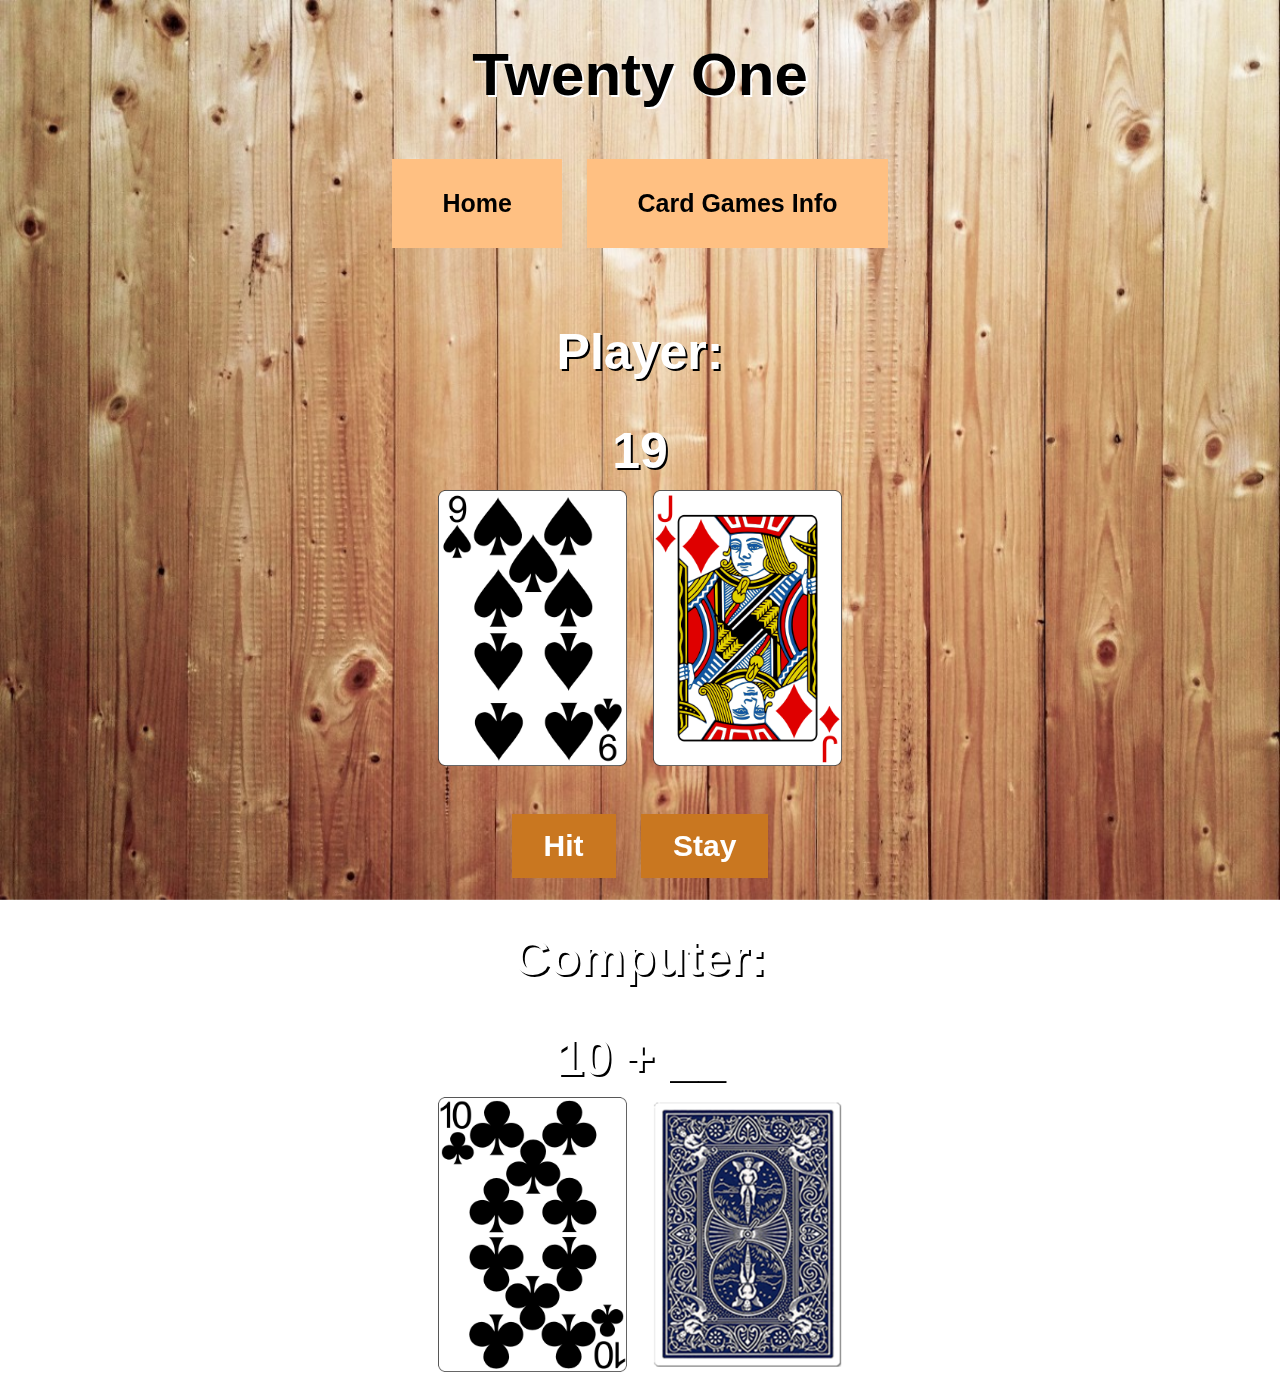
<file: Card Game Website/21.html>
<!DOCTYPE HTML>
<!-- Sabrina Li -->
<html>
	<head>
		<title></title>
		<link rel = "stylesheet" href = "all.css" />
		<link rel = "stylesheet" href = "21.css" />
		<style></style>
		<script src = "utilities.js"></script>
		<script src = "card deck.js"></script>
		<script>
			function initialize()
			{
				rndDeck = shuffleDeck(generateStandardDeck());
				playerCards = [];
				compCards = [];
				playerCards.push(rndDeck[0], rndDeck[1]);
				compCards.push(rndDeck[2], rndDeck[3]);
				deckIndex = 3;
				winner = "";
				compTurn = false;
				determinePoints("p");
				determinePoints("c");
				display();
			}
			
			function determinePoints(turn)
			{
				if (turn == "p")
				{
					playerPoints = 0;
					
					for (var i = 0; i < playerCards.length; i++)
					{
						if (playerCards[i].rank == 1)
							playerPoints += 11;
						else
						{
							if (playerCards[i].rank >= 11)
								playerPoints += 10;
							else
								playerPoints += playerCards[i].rank;
						}
					}
					
					for (var i = 0; i < playerCards.length; i++)
					{
						if (playerCards[i].rank == 1)
						{
							if (playerPoints > 21)
								playerPoints -= 10;
						}
					}
				}
				else
				{
					compPoints = 0;
					
					for (var i = 0; i < compCards.length; i++)
					{
						if (compCards[i].rank == 1)
							compPoints += 11;
						else
						{
							if (compCards[i].rank >= 11)
								compPoints += 10;
							else
								compPoints += compCards[i].rank;
						}
					}
					
					for (var i = 0; i < compCards.length; i++)
					{
						if (compCards[i].rank == 1)
						{
							if (compPoints > 21)
								compPoints -= 10;
						}
					}
				}					
			}
			
			function hit()
			{
				deckIndex++;
				if (!compTurn)
				{
					playerCards.push(rndDeck[deckIndex]);
					determinePoints("p");
					var cardImage = document.createElement("img");
					cardImage.src = "images/" + rndDeck[deckIndex].imgFile;
					cardImage.style.width = "15%";
					cardImage.style.margin = "10px";
					document.getElementById("playerDiv").appendChild(cardImage);
				}
				else
				{
					while (compPoints < 17)
					{
						deckIndex++;
						compCards.push(rndDeck[deckIndex]);
						determinePoints("c");
						var cardImage = document.createElement("img");
						cardImage.src = "images/" + rndDeck[deckIndex].imgFile;
						cardImage.style.width = "15%";
						cardImage.style.margin = "10px";
						document.getElementById("compDiv").appendChild(cardImage);
					}
				}
				
				determineWinner();
			}
			
			function stay()
			{
				compTurn = true;
				buttonDisplay();
				
				if (compPoints >= 17)
					determineWinner();
				else
					hit();
			}
			
			function buttonDisplay()
			{
				document.getElementById("hitOut").style.display = "none";
				document.getElementById("stayOut").style.display = "none";
			}
			
			function determineWinner()
			{
				if (playerPoints > 21)
				{
					winner = "You lose!";
					compTurn = true;
					buttonDisplay();
				}
				else
				{
					if (compTurn)
					{
						if (21 - playerPoints > 21 - compPoints)
							winner = "You lose!";
						else
							winner = "You win!";
						
						if (playerPoints == compPoints)
							winner = "Tie!";
						
						if (compPoints > 21)
							winner = "You win!";
					}
				}
					
				display();
			}
			
			function display()
			{
				document.getElementById(0).src = "images/" + playerCards[0].imgFile;
				document.getElementById(1).src = "images/" + playerCards[1].imgFile;
				document.getElementById(2).src = "images/" + compCards[0].imgFile;
				
				if (!compTurn)
				{
					document.getElementById(3).src = "images/0.png";
					document.getElementById("compSum").innerHTML = compCards[0].rank + " + __";
				}
				else
				{
					document.getElementById(3).src = "images/" + compCards[1].imgFile;
					document.getElementById("compSum").innerHTML = compPoints;
				}
				document.getElementById("winnerOut").innerHTML = winner;
				document.getElementById("playerSum").innerHTML = playerPoints;
			}
		</script>
	</head>
	<body onload = "initialize();">
		<img class = "bgrnd"  src = "images/bnd3.jpg"/>
		<h1>Twenty One</h1>
		<a href = "index.html">Home</a>
		<a href = "info.html">Card Games Info</a>
		<br />
		<br />
		<div id = "winnerOut"></div>
		<div id = "playerDiv">
			<h2>Player: </h2><span class = "point" id = "playerSum"></span>
			<br />
			<img class = "card" id = "0" src = ""/>
			<img class = "card" id = "1" src = ""/>
		</div>
		<br />
		<button class = "button" id = "hitOut" onclick = "hit();">Hit</button>
		<button class = "button" id = "stayOut" onclick = "stay();">Stay</button>
		<div id = "compDiv">
			<h2>Computer: </h2><span class = "point" id = "compSum"></span>
			<br />
			<img class = "card" id = "2" src = ""/>
			<img class = "card" id = "3" src = "images/0.png"/>
			<span id = "3.5" src = ""/>
		</div>
	</body>
</html>
</file>
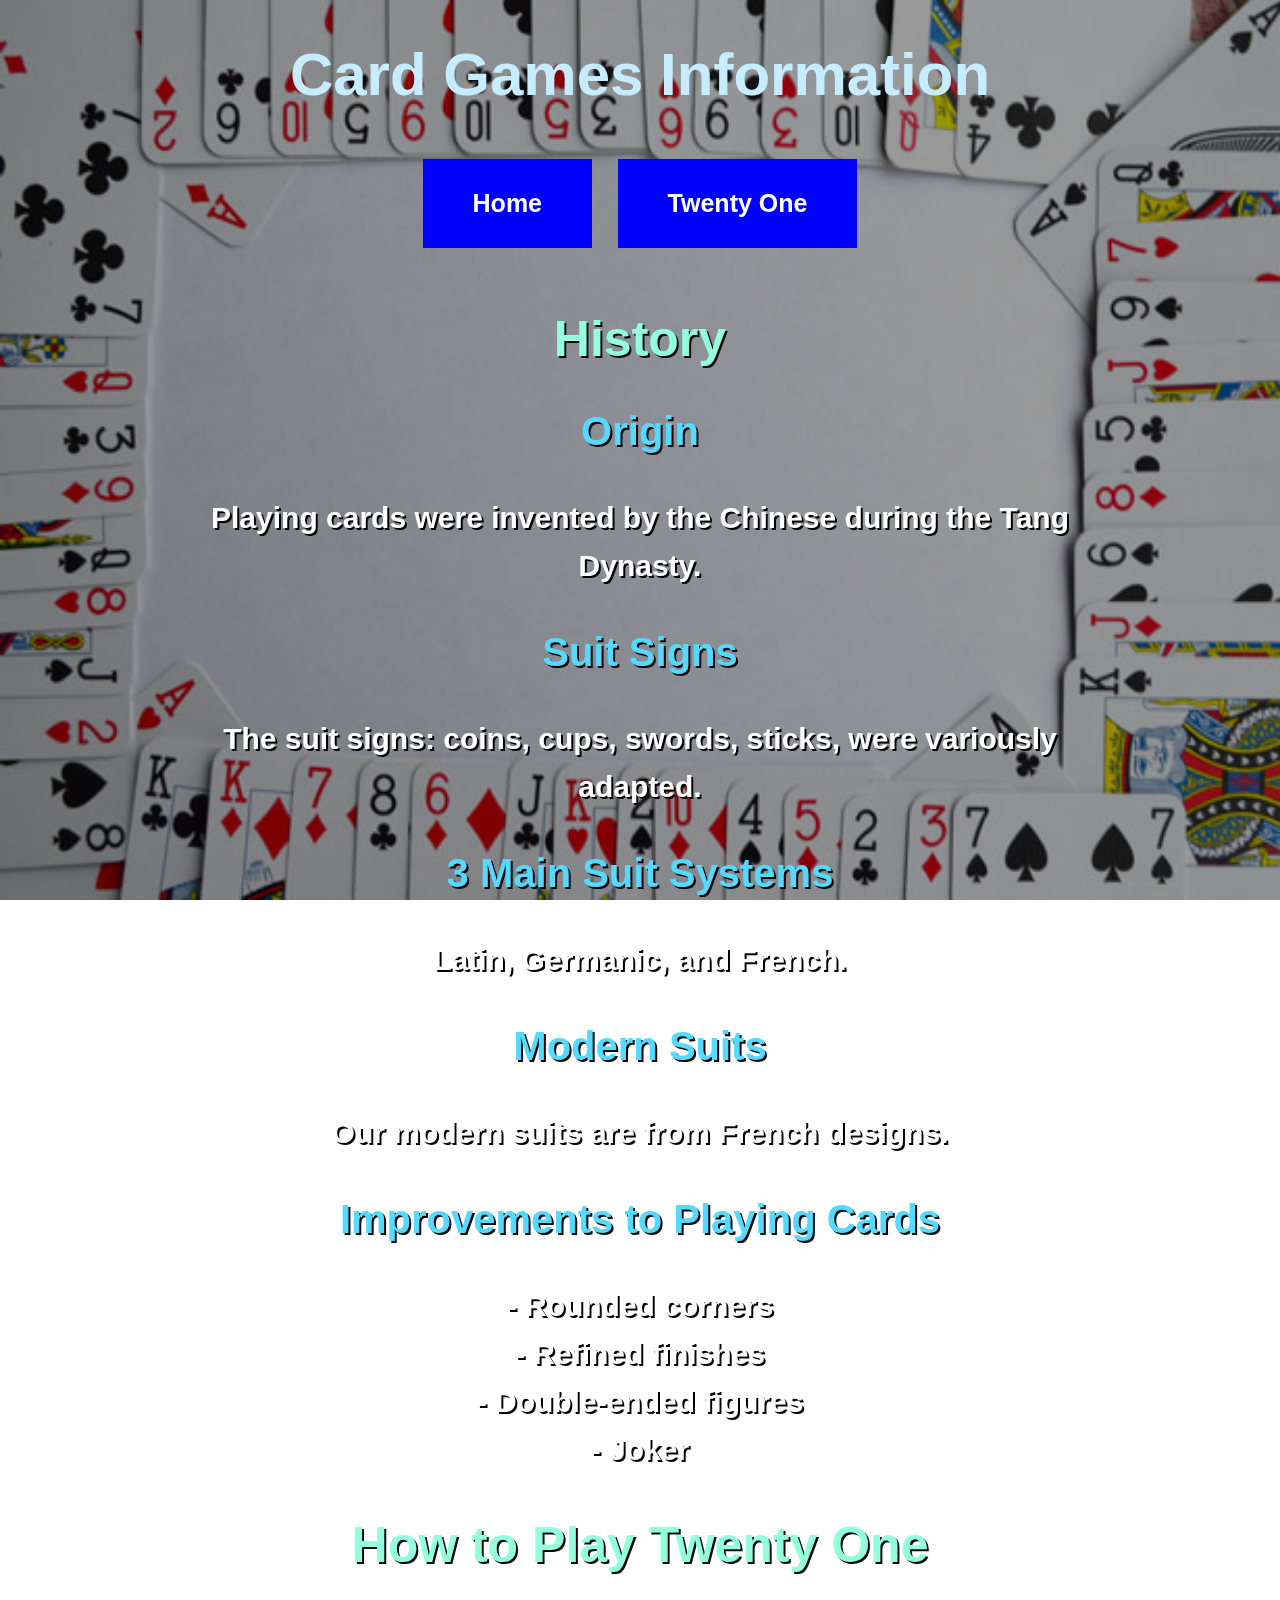
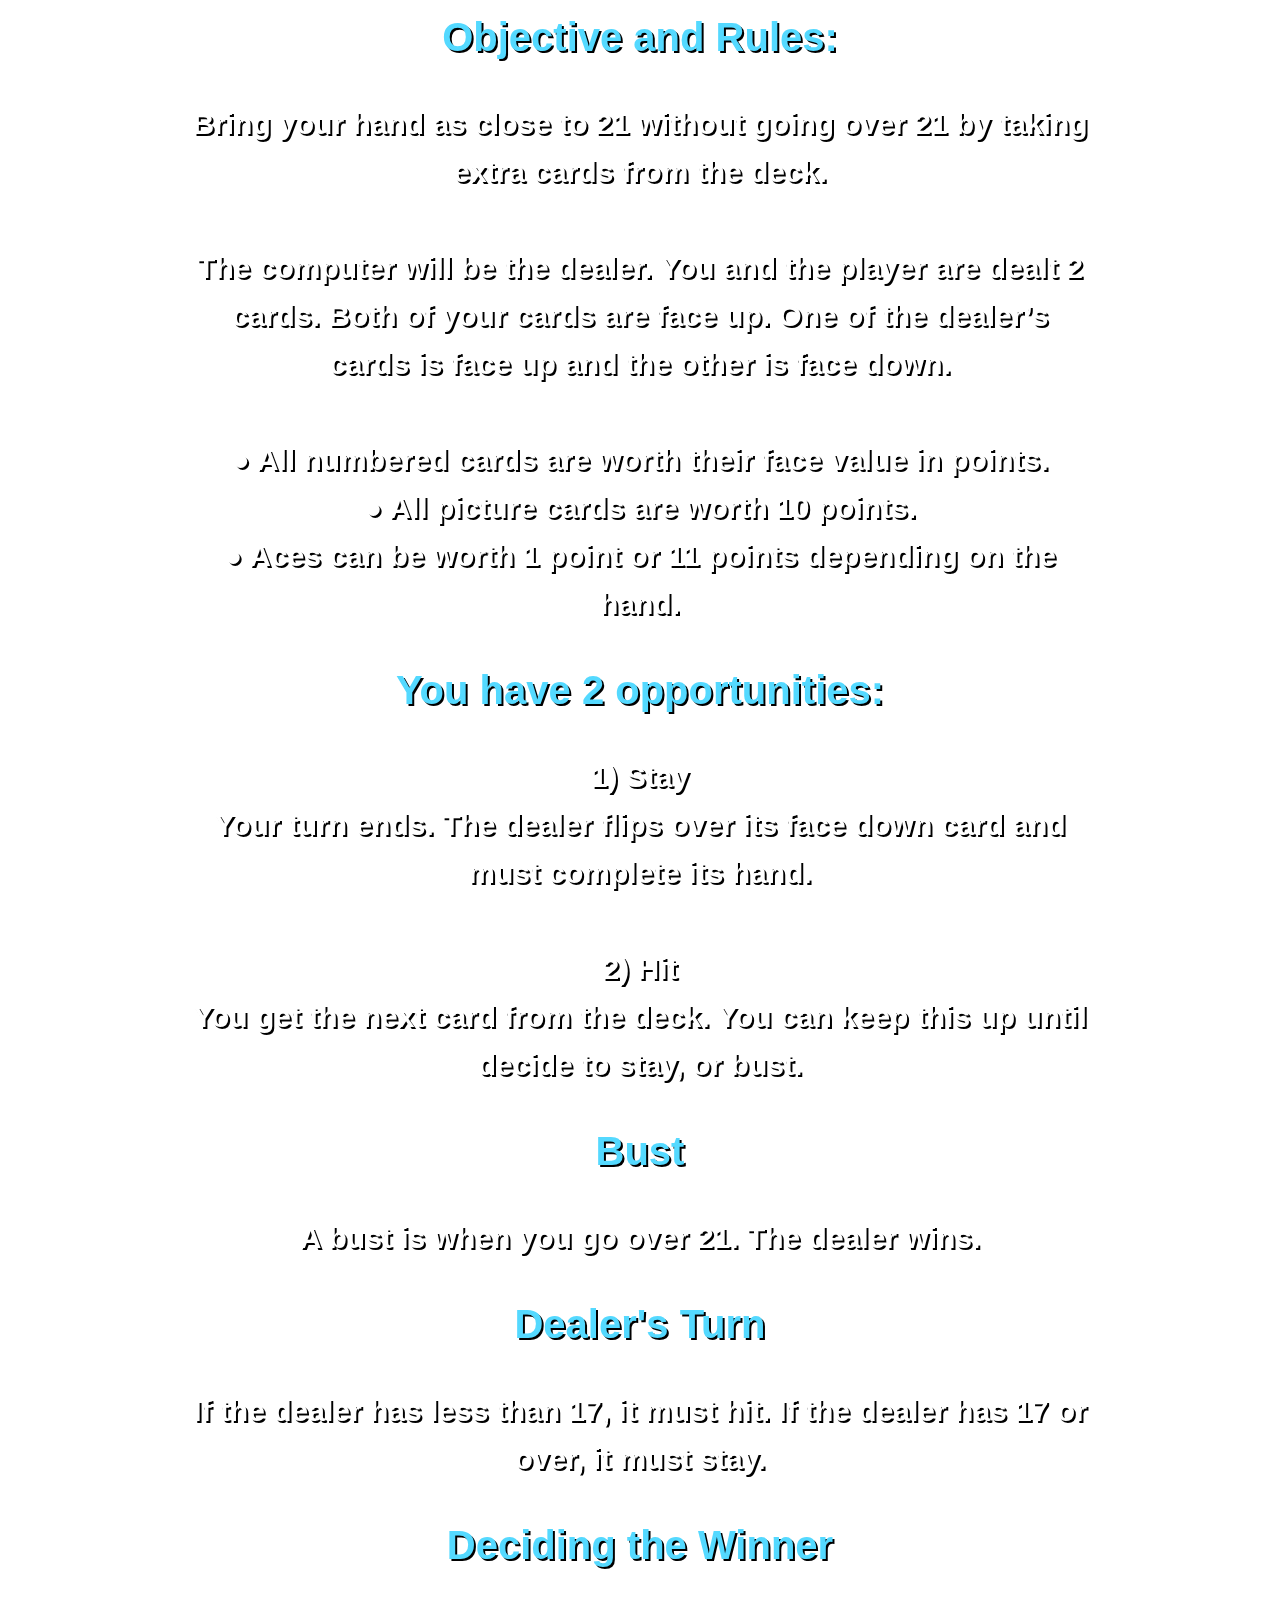
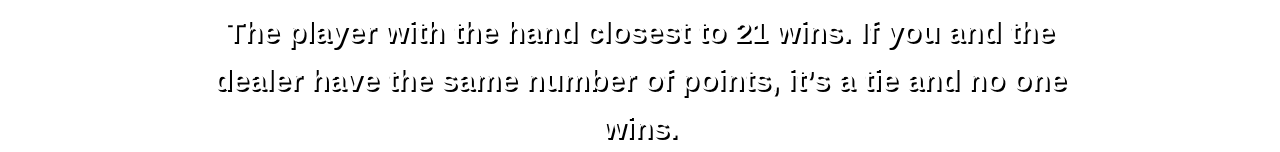
<file: Card Game Website/info.html>
<!DOCTYPE HTML>
<!-- Sabrina Li -->
<html>
	<head>
		<title></title>
		<link rel = "stylesheet" href = "all.css" />
		<link rel = "stylesheet" href = "info.css" />
		<style></style>
		<script></script>
	</head>
	<body>
		<img class = "bgrnd" src = "images/bnd2.jpg"/>
		<h1>Card Games Information</h1>
		<a href = "index.html">Home</a>
		<a href = "21.html">Twenty One</a>
		<div>
			<h2>History</h2>
			<h3>Origin</h3>
			<h4>Playing cards were invented by the Chinese during the Tang Dynasty.</h4>
			<h3>Suit Signs</h3>
			<h4>The suit signs: coins, cups, swords, sticks, were variously adapted.</h4>
			<h3>3 Main Suit Systems</h3>
			<h4>Latin, Germanic, and French.</h4>
			<h3>Modern Suits</h3>
			<h4>Our modern suits are from French designs.</h4>
			<h3>Improvements to Playing Cards</h3>
			<h4>
				- Rounded corners <br />
				- Refined finishes <br />
				- Double-ended figures <br />
				- Joker
			</h4>
			<h2>How to Play Twenty One</h2>
			<h3>Objective and Rules:</h3> 
			<h4>
				Bring your hand as close to 21 without going over 21 by taking extra cards from the deck. <br /><br />
				The computer will be the dealer. You and the player are dealt 2 cards. Both of your cards are face up. One of the dealer’s cards is face up and the other is face down. <br /><br />
				● All numbered cards are worth their face value in points. <br />
				● All picture cards are worth 10 points. <br />
				● Aces can be worth 1 point or 11 points depending on the hand.<br />
			</h4>
			<h3>You have 2 opportunities:</h3>
			<h4>
				1) Stay <br />
				Your turn ends. The dealer flips over its face down card and must complete its hand. <br /><br />
				2) Hit <br />
				You get the next card from the deck. You can keep this up until decide to stay, or bust. 
			</h4>
			<h3>Bust</h3>
			<h4> A bust is when you go over 21. The dealer wins. </h4>
			<h3>Dealer's Turn</h3>
			<h4>If the dealer has less than 17, it must hit. If the dealer has 17 or over, it must stay. </h4>
			<h3>Deciding the Winner</h3>
			<h4>The player with the hand closest to 21 wins. If you and the dealer have the same number of points, it’s a tie and no one wins.</h4>
		</div>
	</body>
</html>
</file>
<file: Card Game Website/all.css>
.bgrnd
{
	position:fixed;
	top:0px;
	left:0px;
	width:100%;
	z-index:-1;
	min-height:100%;
}

a
{
	text-decoration:none;
	color:white;
}

body
{
	text-align:center;
	font:bold 20px comic sans ms, sans-serif;
}
</file>
<file: Card Game Website/21.css>
.card
{
	width:15%;
	margin:10px;
}

h2, .point
{
	font-size:50px;
	color:white;
	text-shadow:2px 2px black;
}

h1
{
	font-size:60px;
	text-shadow:2px 2px white;
}

.button 
{
    background-color:#c97720;
    border:none;
    color:white;
    padding:15px 32px;
    text-align:center;
    text-decoration:none;
    display:inline-block;
	margin:10px 10px;
	cursor:pointer;
	font:bold 30px comic sans ms, sans-serif;
}

.button:hover
{
	background-color:white;
	color:orange;
}

a
{
	padding:30px 50px;
	background-color:#ffc082;
	display:inline-block;
	font-size:25px;
	margin:10px;
	color:black;
}

a:hover
{
	background-color:black;
	color:white;
}

#winnerOut
{
	font-size:70px;
	color:#fff5a8;
	text-shadow:2px 2px black;
	vertical-align:middle;
}
</file>
<file: Card Game Website/info.css>
a
{
	padding:30px 50px;
	background-color:blue;
	display:inline-block;
	font-size:25px;
	margin:10px;
}

a:hover
{
	background-color:black;
}

div
{
	width:70vw;
	height:80vh;
	display:inline-block;
	padding:10px 10px;
	text-shadow:2px 2px black;
}

h1
{
	color:#c6ecff;
	font-size:60px;
}

h2
{
	color:#91ffdc;
	font-size:50px;
}

h3
{
	color:#54d9ff;
	font-size:40px;
}

h4
{
	color:white;
	font-size:30px;
	line-height:1.6;
}

.bgrnd
{
	filter:brightness(60%);
}
</file>
